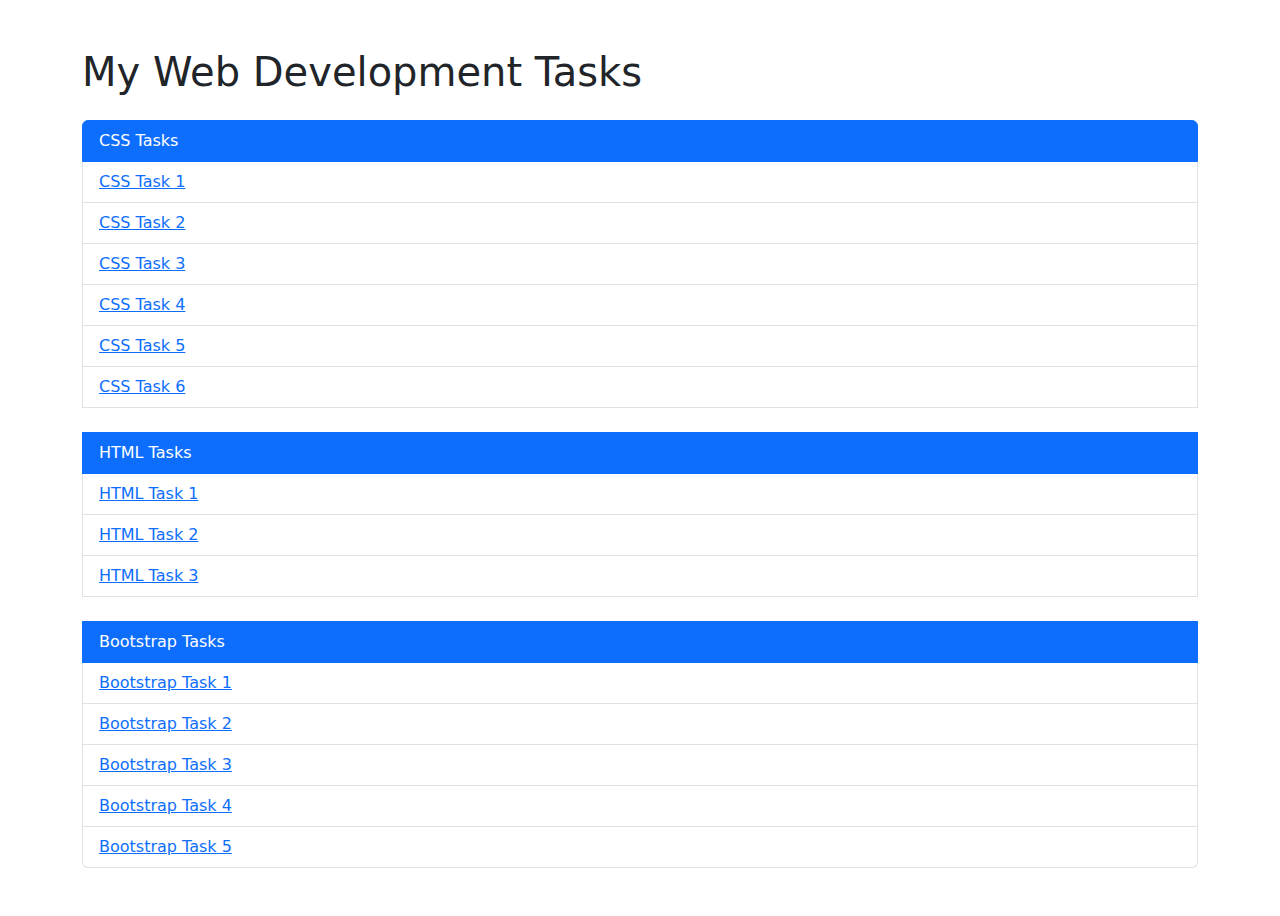
<file: index.html>
<!DOCTYPE html>
<html lang="en">
<head>
  <meta charset="UTF-8" />
  <meta name="viewport" content="width=device-width, initial-scale=1.0"/>
  <title>My Front-End Tasks Day1</title>
  <link
    href="https://cdn.jsdelivr.net/npm/bootstrap@5.3.2/dist/css/bootstrap.min.css"
    rel="stylesheet"
  >
</head>
<body>
  <div class="container py-5">
    <h1 class="mb-4">My Web Development Tasks</h1>
    <ul class="list-group">

      <!-- CSS Task Links -->
      <li class="list-group-item active">CSS Tasks</li>
      <li class="list-group-item"><a href="Task/CSS%20Task/1.html">CSS Task 1</a></li>
      <li class="list-group-item"><a href="Task/CSS%20Task/2.html">CSS Task 2</a></li>
      <li class="list-group-item"><a href="Task/CSS%20Task/3.html">CSS Task 3</a></li>
      <li class="list-group-item"><a href="Task/CSS%20Task/4.html">CSS Task 4</a></li>
      <li class="list-group-item"><a href="Task/CSS%20Task/5.html">CSS Task 5</a></li>
      <li class="list-group-item"><a href="Task/CSS%20Task/6.html">CSS Task 6</a></li>

      <!-- HTML Task Links -->
      <li class="list-group-item active mt-4">HTML Tasks</li>
      <li class="list-group-item"><a href="Task/HTML%20Task/Task1.html">HTML Task 1</a></li>
      <li class="list-group-item"><a href="Task/HTML%20Task/Task2.html">HTML Task 2</a></li>
      <li class="list-group-item"><a href="Task/HTML%20Task/Task3.html">HTML Task 3</a></li>

      <!-- Bootstrap Task Links -->
      <li class="list-group-item active mt-4">Bootstrap Tasks</li>
      <li class="list-group-item"><a href="Task/Bootstrap/task1/bs1.html">Bootstrap Task 1</a></li>
      <li class="list-group-item"><a href="Task/Bootstrap/task2/bs2.html">Bootstrap Task 2</a></li>
      <li class="list-group-item"><a href="Task/Bootstrap/task3/bs3.html">Bootstrap Task 3</a></li>
      <li class="list-group-item"><a href="Task/Bootstrap/task4/bs4.html">Bootstrap Task 4</a></li>
      <li class="list-group-item"><a href="Task/Bootstrap/task5/bs5.html">Bootstrap Task 5</a></li>

    </ul>
  </div>
</body>
</html>
</file>
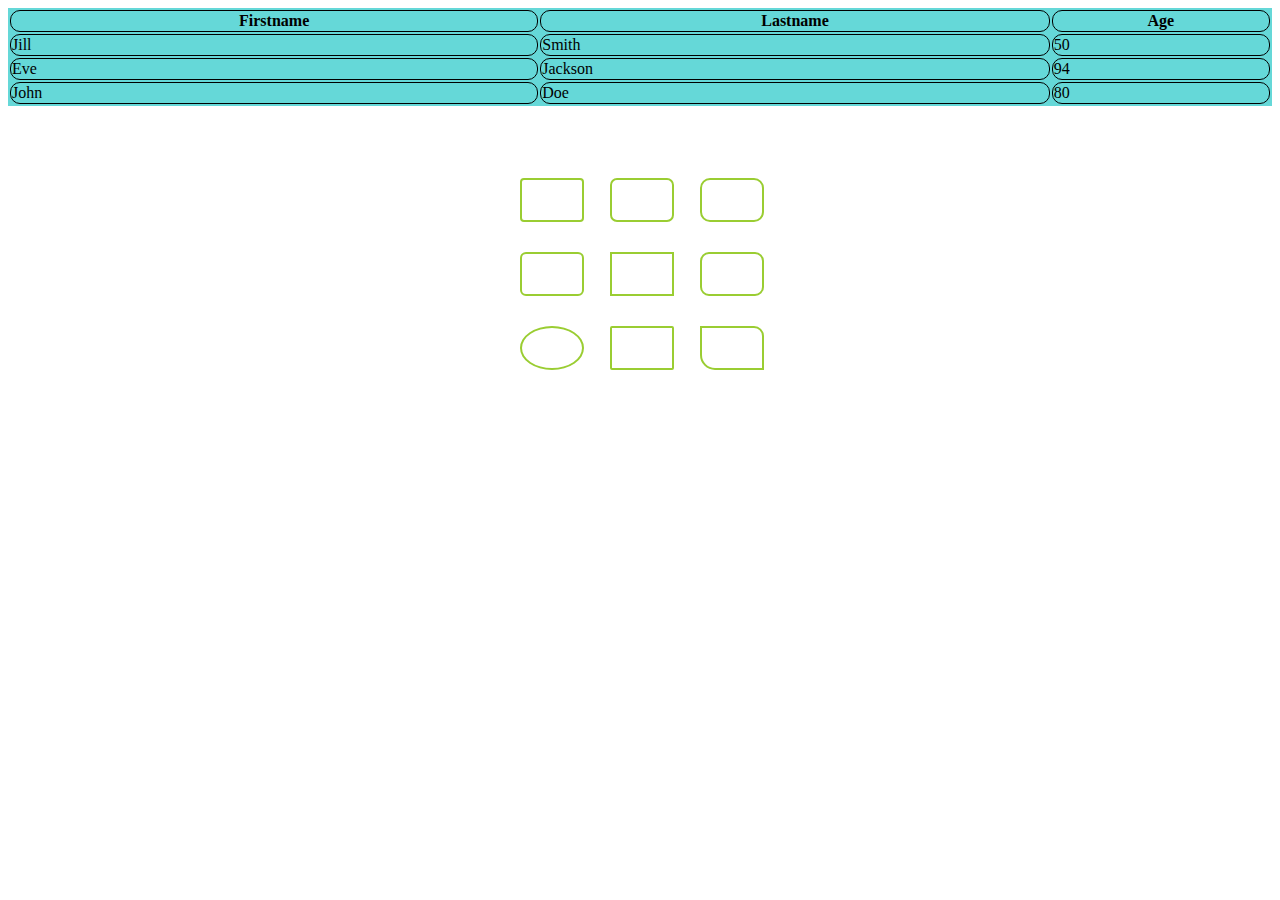
<file: Task/CSS Task/1.html>
<!DOCTYPE html>
<html lang="en">
<head>
  <meta charset="UTF-8" />
  <title>Styled Table</title>
  
  <link rel="stylesheet" href="Task1.css">
</head>
<body>
  <table>
    <tr>
      <th>Firstname</th>
      <th>Lastname</th>
      <th>Age</th>
    </tr>
    <tr>
      <td>Jill</td>
      <td>Smith</td>
      <td>50</td>
    </tr>
    <tr>
      <td>Eve</td>
      <td>Jackson</td>
      <td>94</td>
    </tr>
    <tr>
      <td>John</td>
      <td>Doe</td>
      <td>80</td>
    </tr>
  </table>

   <br>
   <br>
   <br>
   <br>
  
  <div class="shape-container">
    <div class="shape shape1"></div>
    <div class="shape shape2"></div>
    <div class="shape shape3"></div>
    <div class="shape shape4"></div>
    <div class="shape shape5"></div>
    <div class="shape shape6"></div>
    <div class="shape shape7"></div>
    <div class="shape shape8"></div>
    <div class="shape shape9"></div>
  </div>

</body>
</html>
</file>
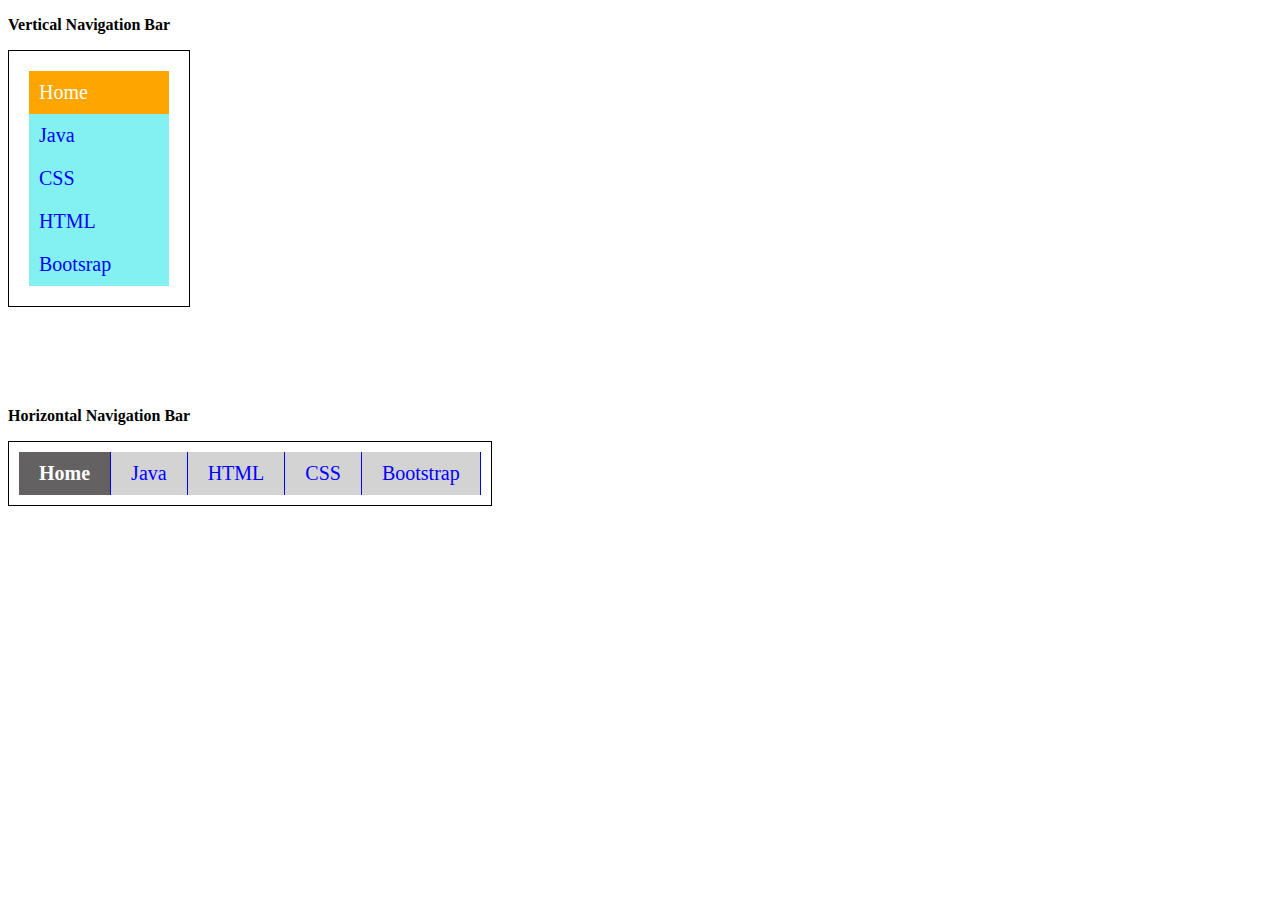
<file: Task/CSS Task/2.html>
<!DOCTYPE html>
<html lang="en">
<head>
    <meta charset="UTF-8">
    <meta name="viewport" content="width=device-width, initial-scale=1.0">
    <title>CSS TASK 2</title>
    <link rel="stylesheet" href="Task2.css">
</head>
<body>
    <p><b>Vertical Navigation Bar</b></p>
    <div class="vertical" >
        <div id="h1" class="a" >Home</div>
        <div class="a" >Java</div>
        <div class="a">CSS</div>
        <div class="a" >HTML</div>
        <div class="a" >Bootsrap</div>
    </div>

    <p><b>Horizontal Navigation Bar</b></p>
    <div class="horizontal">
        <div class="h active">Home</div>
        <div class="h">Java</div>
        <div class="h">HTML</div>
        <div class="h">CSS</div>
        <div class="h">Bootstrap</div>

    </div>
    
    
</body>
</html>
</file>
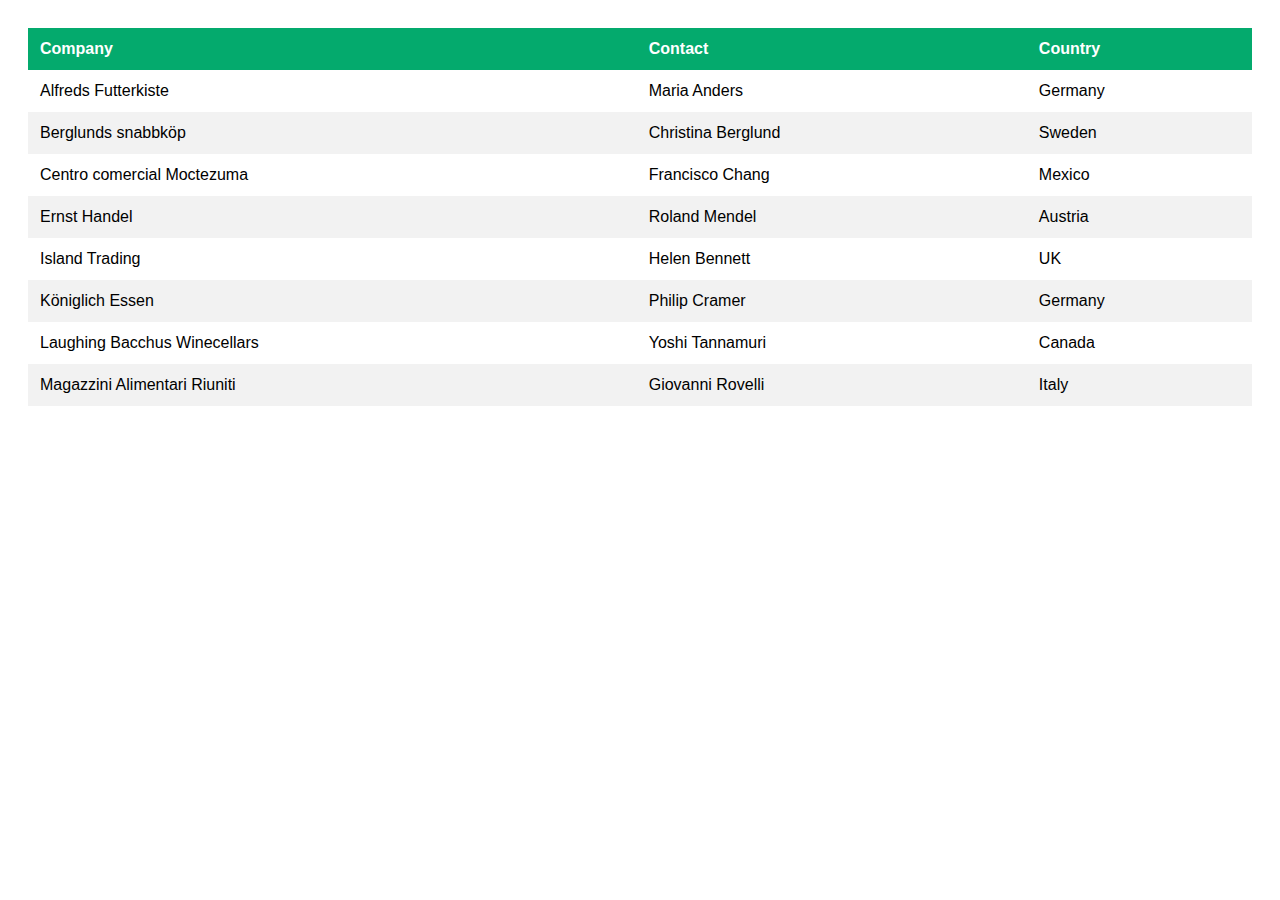
<file: Task/CSS Task/3.html>
<!DOCTYPE html>
<html lang="en">
<head>
    <meta charset="UTF-8">
    <title>CSS TASK3</title>
    <link rel="stylesheet" href="Task3.css">
</head>
<body>
    <table>
        <thead>
            <tr>
                <th>Company</th>
                <th>Contact</th>
                <th>Country</th>
            </tr>
        </thead>
        <tbody>
            <tr>
                <td>Alfreds Futterkiste</td>
                <td>Maria Anders</td>
                <td>Germany</td>
            </tr>
            <tr>
                <td>Berglunds snabbköp</td>
                <td>Christina Berglund</td>
                <td>Sweden</td>
            </tr>
            <tr>
                <td>Centro comercial Moctezuma</td>
                <td>Francisco Chang</td>
                <td>Mexico</td>
            </tr>
            <tr>
                <td>Ernst Handel</td>
                <td>Roland Mendel</td>
                <td>Austria</td>
            </tr>
            <tr>
                <td>Island Trading</td>
                <td>Helen Bennett</td>
                <td>UK</td>
            </tr>
            <tr>
                <td>Königlich Essen</td>
                <td>Philip Cramer</td>
                <td>Germany</td>
            </tr>
            <tr>
                <td>Laughing Bacchus Winecellars</td>
                <td>Yoshi Tannamuri</td>
                <td>Canada</td>
            </tr>
            <tr>
                <td>Magazzini Alimentari Riuniti</td>
                <td>Giovanni Rovelli</td>
                <td>Italy</td>
            </tr>
        </tbody>
    </table>
</body>
</html>
</file>
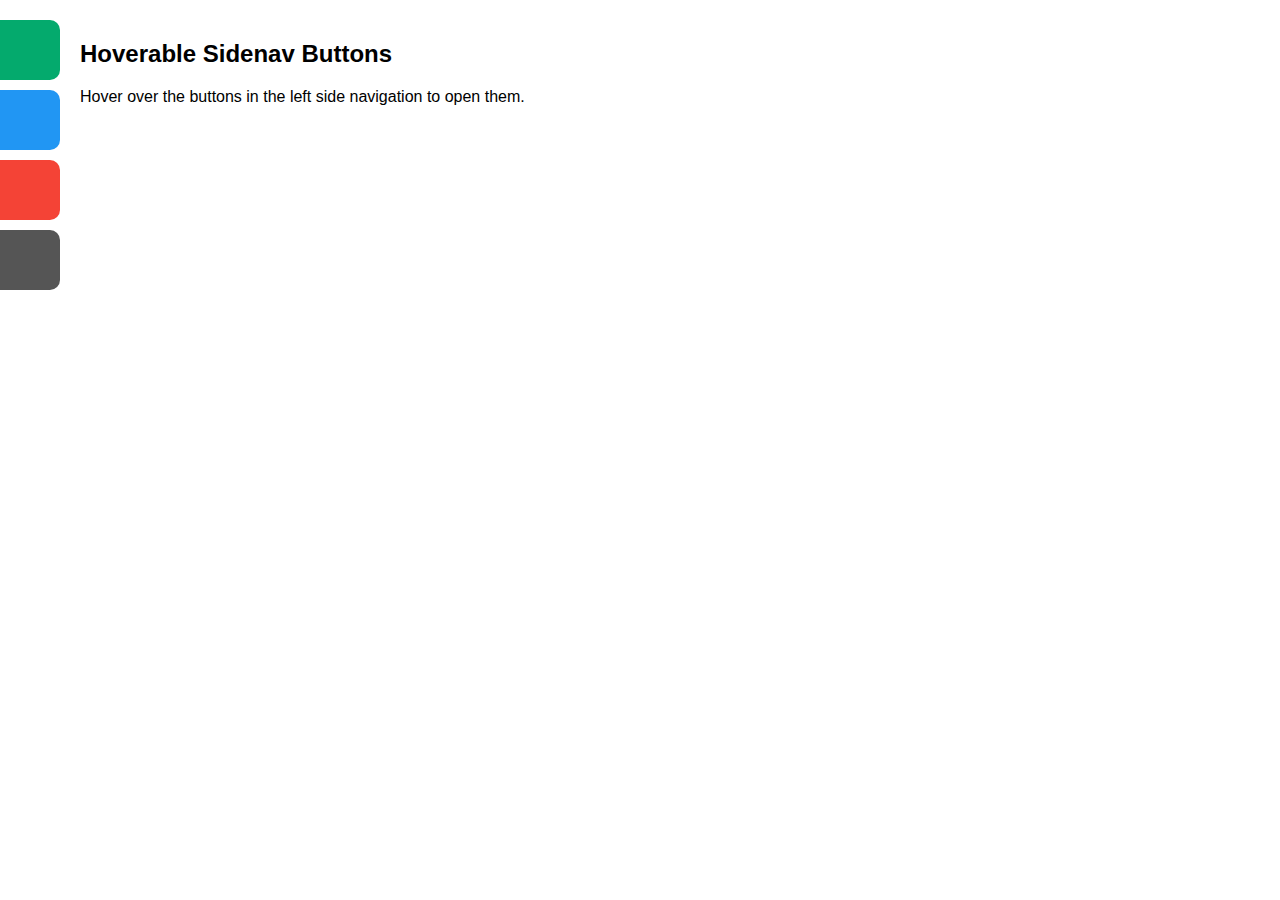
<file: Task/CSS Task/4.html>
<!DOCTYPE html>
<html lang="en">
<head>
    <meta charset="UTF-8">
    <title>CSS Task4</title>
    <link rel="stylesheet" href="Task4.css">
</head>
<body>

<div class="sidenav">
    <a href="https://www.google.com" class="sidenav-btn" style="background-color: #04AA6D;"></a>
    <a href="https://www.google.com" class="sidenav-btn" style="background-color: #2196F3;"></a>
    <a href="https://www.google.com" class="sidenav-btn" style="background-color: #f44336;"></a>
    <a href="https://www.google.com" class="sidenav-btn" style="background-color: #555;"></a>
</div>

<div style="margin-left: 60px; padding: 20px;">
    <h2>Hoverable Sidenav Buttons</h2>
    <p>Hover over the buttons in the left side navigation to open them.</p>
</div>

</body>
</html>
</file>
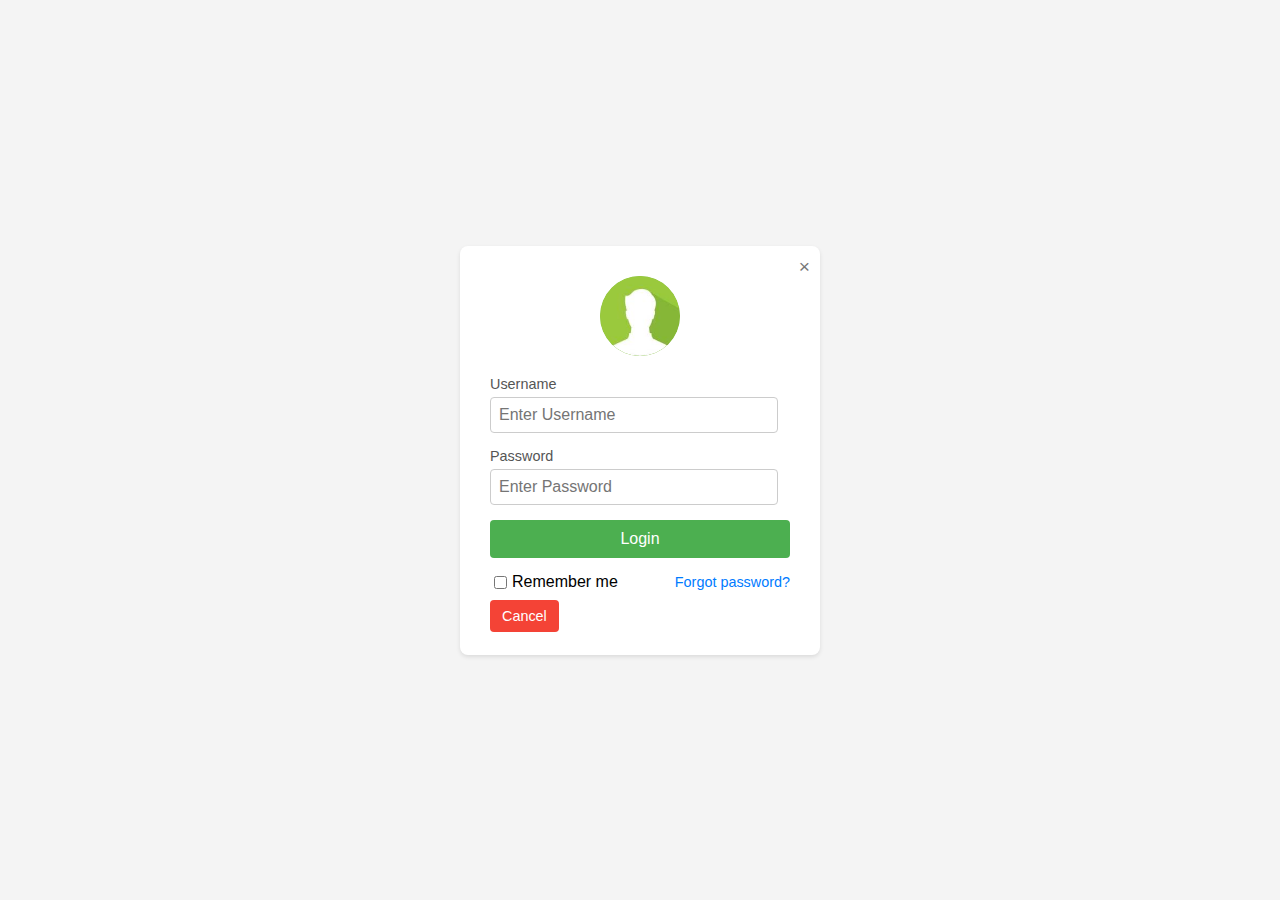
<file: Task/CSS Task/5.html>
<!DOCTYPE html>
<html lang="en">
<head>
    <meta charset="UTF-8">
    <meta name="viewport" content="width=device-width, initial-scale=1.0">
    <title>CSS TASK5</title>
    <link rel="stylesheet" href="Task5.css">
</head>
<body>
    <div class="login-container">
        <span class="close-button">&times;</span>
        <div class="avatar-container">
            <img src="img1.jpeg" alt="User Image" style="width: 100%; height: 100%; border-radius: 50%;">
        </div>
        <form>
            <div class="form-group">
                <label for="username">Username</label>
                <input type="text" id="username" placeholder="Enter Username">
            </div>
            <div class="form-group">
                <label for="password">Password</label>
                <input type="password" id="password" placeholder="Enter Password">
            </div>
            <button type="submit" class="login-button">Login</button>
            <div class="options">
                <label class="remember-me">
                    <input type="checkbox" name="remember"> Remember me
                </label>
                <a href="#" class="forgot-password">Forgot password?</a>
            </div>
            <div style="text-align: left; margin-top: 15px;">
                <a href="#" class="cancel-button">Cancel</a>
            </div>
        </form>
    </div>
</body>
</html>
</file>
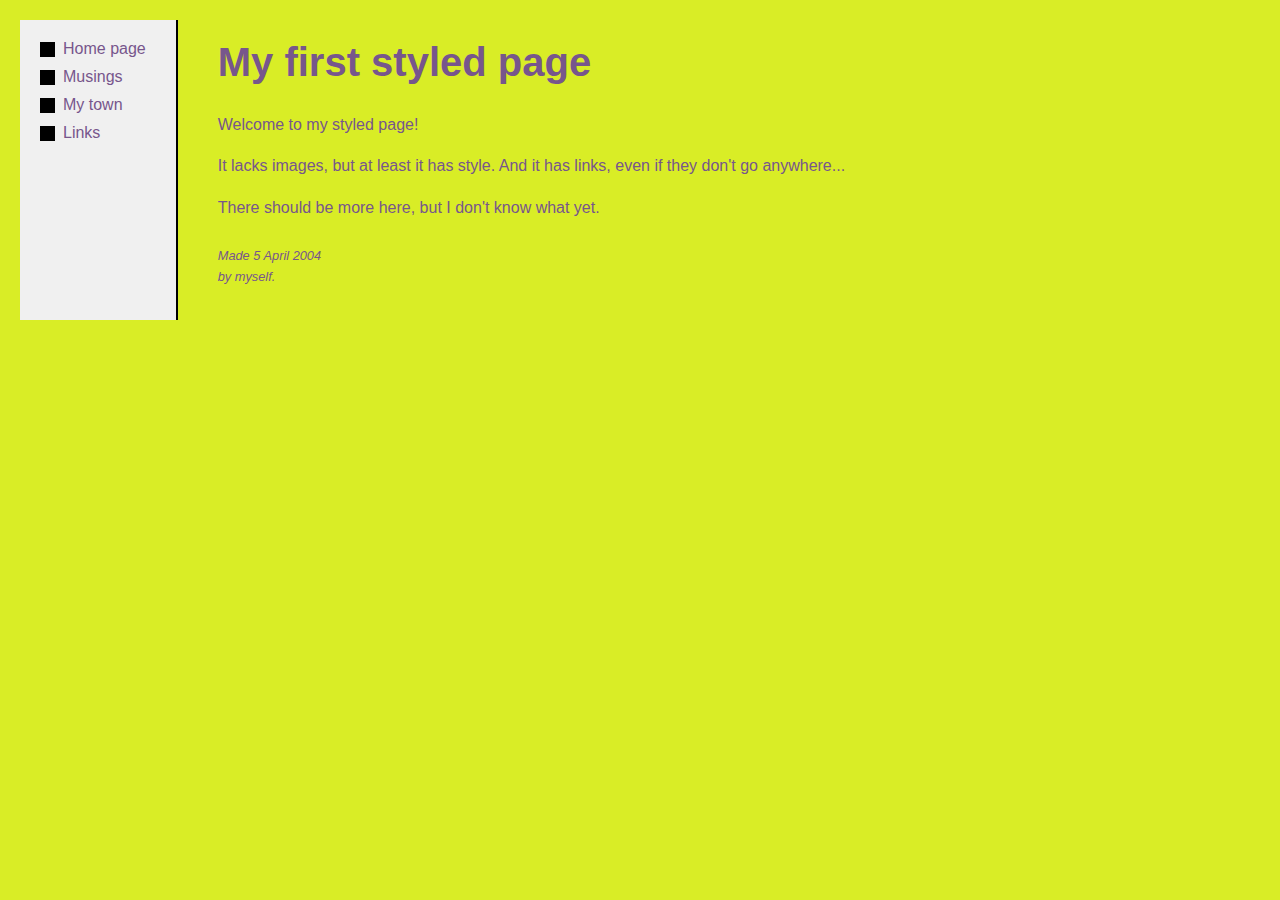
<file: Task/CSS Task/6.html>
<!DOCTYPE html>
<html lang="en">
<head>
    <meta charset="UTF-8">
    <meta name="viewport" content="width=device-width, initial-scale=1.0">
    <title>My First Styled Page</title>
    <link rel="stylesheet" href="Task6.css">
</head>
<body>
    <div class="container">
        <nav class="sidebar">
            <ul>
                <li><a href="#">Home page</a></li>
                <li><a href="#">Musings</a></li>
                <li><a href="#">My town</a></li>
                <li><a href="#">Links</a></li>
            </ul>
        </nav>
        <main class="content">
            <h1>My first styled page</h1>
            <p>Welcome to my styled page!</p>
            <p>It lacks images, but at least it has style. And it has links, even if they don't go anywhere...</p>
            <p>There should be more here, but I don't know what yet.</p>
            <p class="footer">Made 5 April 2004<br>by myself.</p>
        </main>
    </div>
</body>
</html>
</file>
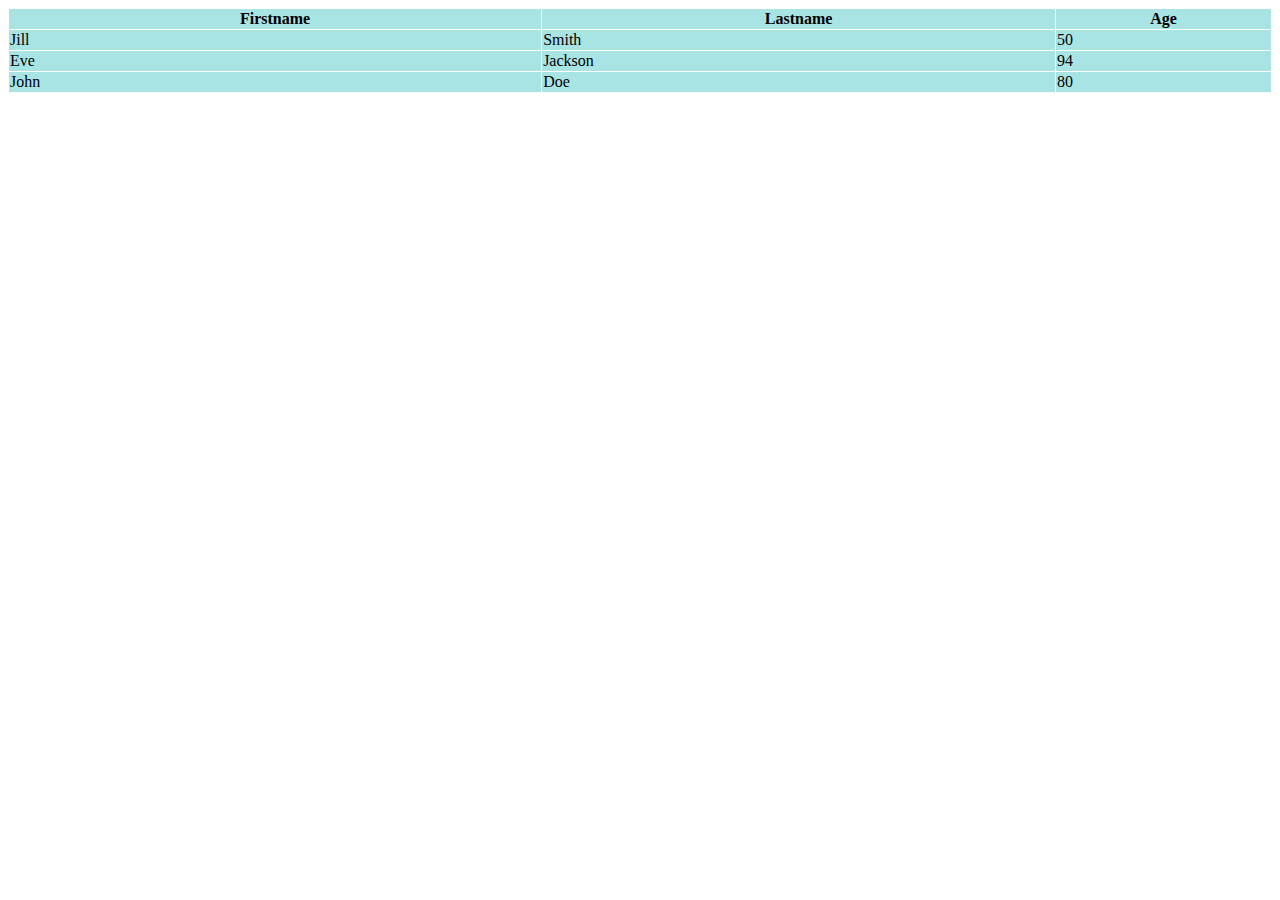
<file: Task/HTML Task/Task1.html>
<!DOCTYPE html>
<html lang="en">
<head>
  <meta charset="UTF-8" />
  <title>Styled Table</title>
  <style>
    table {
      width: 100%;
      border-collapse: collapse; /*separate used for each cell has its own border, so if i make collapse the border will merge into one so i can add one colot=r to it*/
      background-color: #a9e4e4;
    }
    th, td {
      border: 1px solid white;
    }
   
  </style>
</head>
<body>
  <table>
    <tr>
      <th>Firstname</th>
      <th>Lastname</th>
      <th>Age</th>
    </tr>
    <tr>
      <td>Jill</td>
      <td>Smith</td>
      <td>50</td>
    </tr>
    <tr>
      <td>Eve</td>
      <td>Jackson</td>
      <td>94</td>
    </tr>
    <tr>
      <td>John</td>
      <td>Doe</td>
      <td>80</td>
    </tr>
  </table>
</body>
</html>
</file>
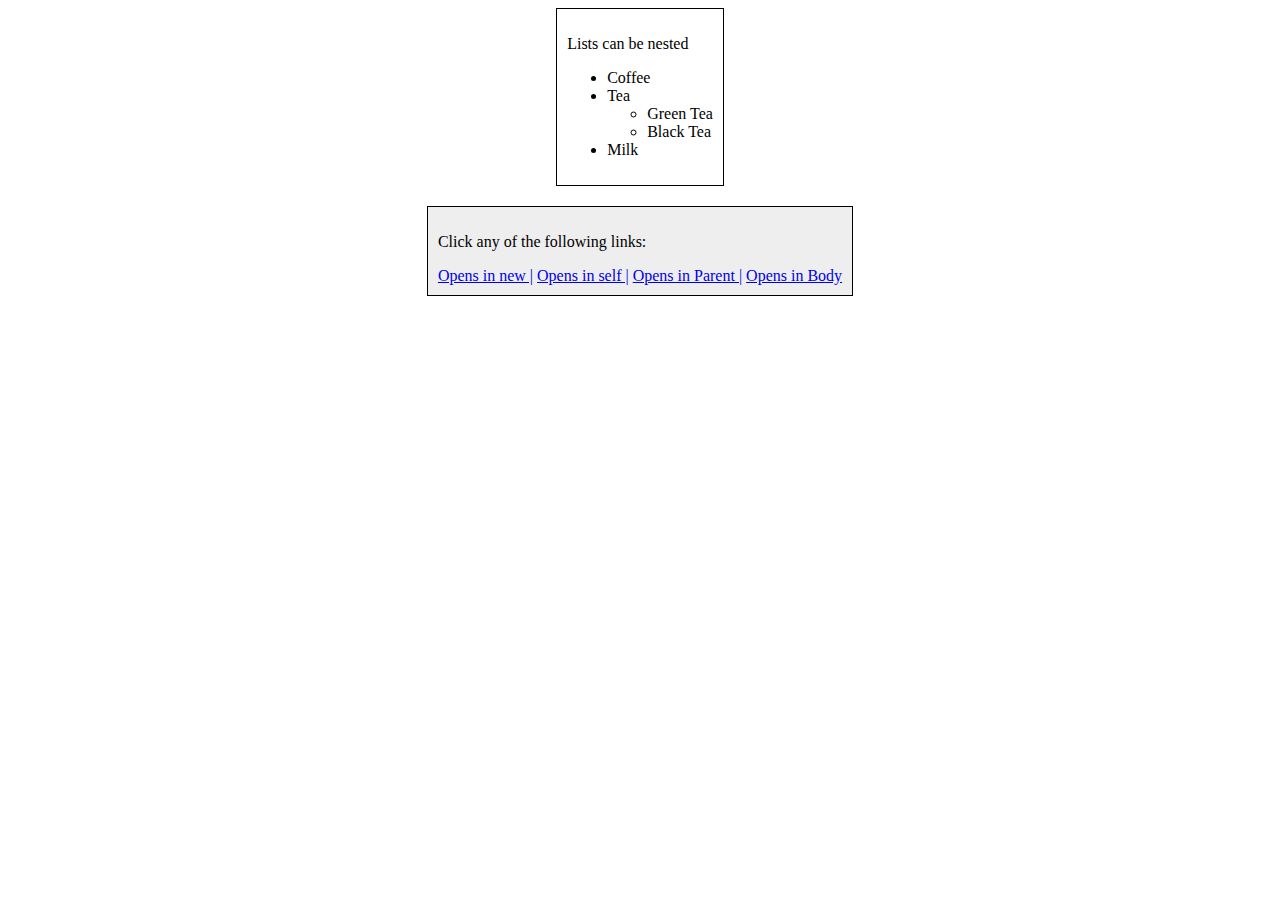
<file: Task/HTML Task/Task2.html>
<!DOCTYPE html>
<html lang="en">
<head>
    <meta charset="UTF-8">
    <meta name="viewport" content="width=device-width, initial-scale=1.0">
    <title>Task 2</title>
</head>
<body>
    <div style="width: fit-content; border: 1px solid black; padding: 10px; margin: auto;">
    <p>Lists can be nested</p>
    <ul>
        <li> Coffee</li>
           
        <li>
            Tea
            <ul>
                <li>Green Tea</li>
                <li>Black Tea </li>   
            </ul>
        </li>
        <li>Milk</li>

    </ul>
    </div>

    <div style="margin: 20px auto; border: 1px solid black; background-color: #eee; width: fit-content; padding: 10px;">

        <p>Click any of the following links:</p>
        <a href="https://www.google.com" target="_blank">Opens in new  &#124;</a>
        <a href="https://www.google.com" target="_self">Opens in self &#124;</a>
        <a href="https://www.google.com" target="_parent">Opens in Parent &#124;</a>
        <a href="https://www.google.com" target="_top">Opens in Body</a>
     </div>

   
</body>
</html>
</file>
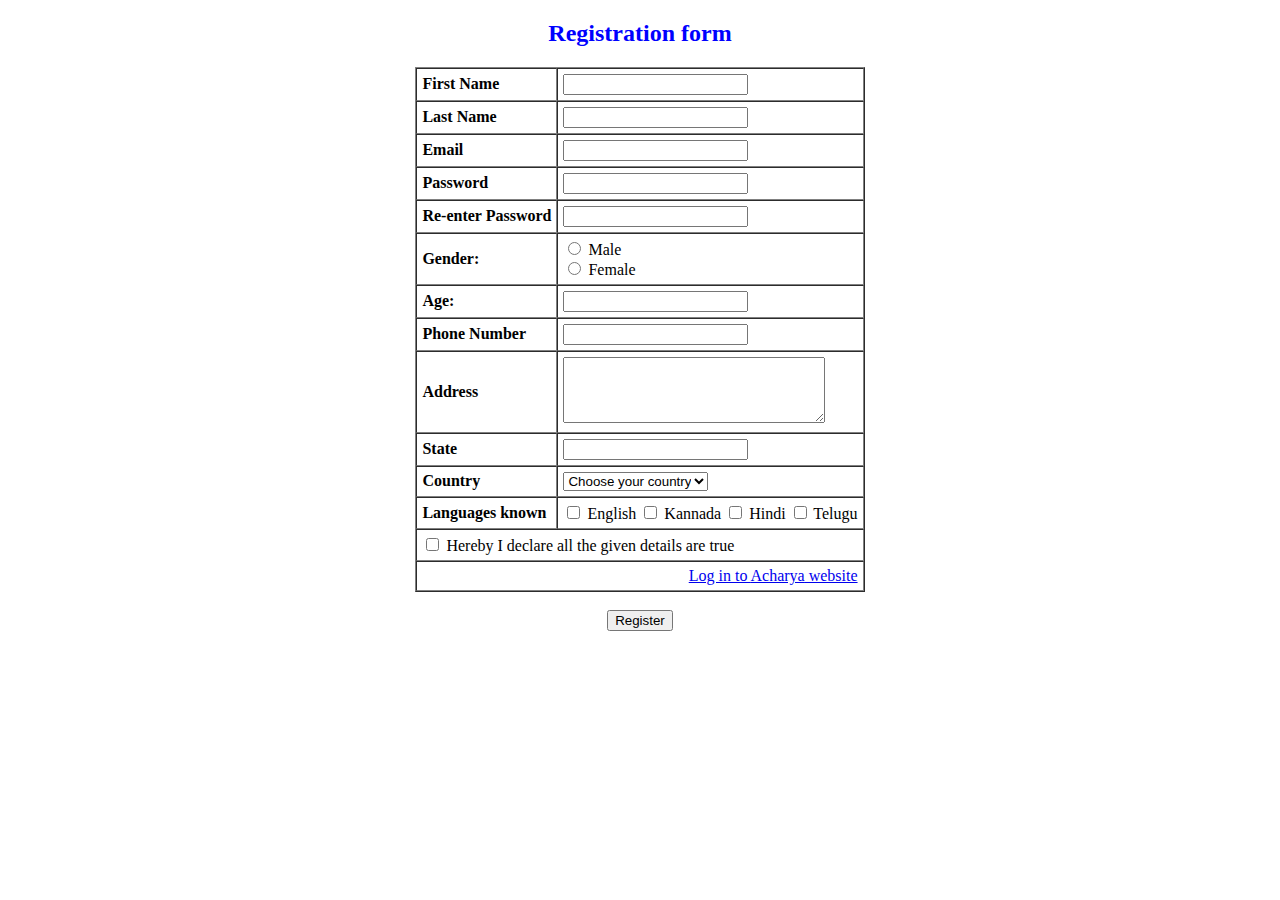
<file: Task/HTML Task/Task3.html>
<!DOCTYPE html>
<html lang="en">
<head>
  <meta charset="UTF-8" />
  <meta name="viewport" content="width=device-width, initial-scale=1.0"/>
  <title>Registration Form</title>
</head>
<body>
  <h2 style="color: blue; text-align: center;">Registration form</h2>

  <form>
    <div style="width: fit-content; margin: auto;">
      <table border="1" cellpadding="5" cellspacing="0">
        <tr>
          <td><b>First Name</b></td>
          <td><input type="text" name="fname" /></td>
        </tr>
        <tr>
          <td><b>Last Name</b></td>
          <td><input type="text" name="lname" /></td>
        </tr>
        <tr>
          <td><b>Email</b></td>
          <td><input type="email" name="email" /></td>
        </tr>
        <tr>
          <td><b>Password</b></td>
          <td><input type="password" name="password" /></td>
        </tr>
        <tr>
          <td><b>Re-enter Password</b></td>
          <td><input type="password" name="repwd" /></td>
        </tr>
        <tr>
          <td><b>Gender:</b></td>
          <td>
            <input type="radio" name="gender" value="male" /> Male
            <br />
            <input type="radio" name="gender" value="female" /> Female
          </td>
        </tr>
        <tr>
          <td><b>Age:</b></td>
          <td><input type="number" name="age" /></td>
        </tr>
        <tr>
          <td><b>Phone Number</b></td>
          <td><input type="tel" name="phone" /></td>
        </tr>
        <tr>
          <td><b>Address</b></td>
          <td><textarea rows="4" cols="30" name="address"></textarea></td>
        </tr>
        <tr>
          <td><b>State</b></td>
          <td><input type="text" name="state" /></td>
        </tr>
        <tr>
          <td><b>Country</b></td>
          <td>
            <select id="country" name="country">
              <option value="">Choose your country</option>
              <option value="India">India</option>
              <option value="USA">USA</option>
              <option value="UK">UK</option>
              <option value="Australia">Australia</option>
            </select>
          </td>
        </tr>
        <tr>
          <td><b>Languages known</b></td>
          <td>
            <input type="checkbox" name="lang" value="English" /> English
            <input type="checkbox" name="lang" value="Kannada" /> Kannada
            <input type="checkbox" name="lang" value="Hindi" /> Hindi
            <input type="checkbox" name="lang" value="Telugu" /> Telugu
          </td>
        </tr>
        <tr>
          <td colspan="2">
            <input type="checkbox" name="declaration" />
            Hereby I declare all the given details are true
          </td>
        </tr>
        <tr>
          <td colspan="2" align="right">
            <a href="https://www.acharya.ac.in" target="_blank">Log in to <u>Acharya</u> website</a>
          </td>
        </tr>
      </table>

      <br />
      <center>
        <input type="submit" value="Register" />
      </center>
    </div>
  </form>
</body>
</html>
</file>
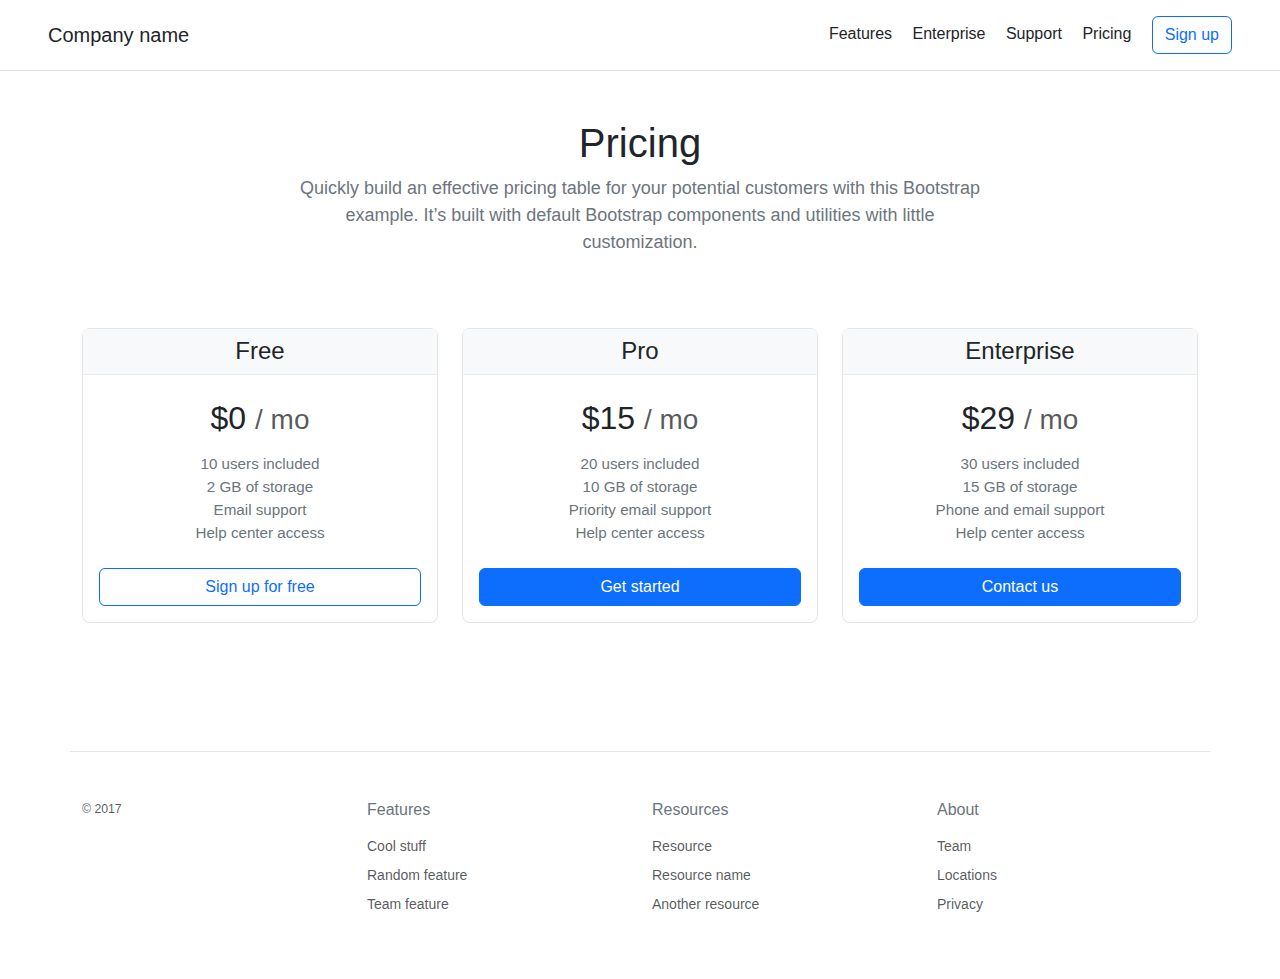
<file: Task/Bootstrap/task2/bs2.html>
<!doctype html>
<html lang="en">
  <head>
    <meta charset="utf-8">
    <meta name="viewport" content="width=device-width, initial-scale=1">
    <title>Pricing Page</title>
    <link href="https://cdn.jsdelivr.net/npm/bootstrap@5.3.0/dist/css/bootstrap.min.css" rel="stylesheet">
    <link rel="stylesheet" href="bs2.css">
    <style>
      .pricing-header {
        max-width: 700px;
      }

      .card {
        border: 1px solid rgba(0, 0, 0, 0.1);
        border-radius: 0.5rem;
        transition: box-shadow 0.3s ease;
      }

      .card:hover {
        box-shadow: 0 8px 20px rgba(0, 0, 0, 0.1);
      }

      .pricing-card-title {
        font-size: 2rem;
        margin-bottom: 0;
      }

      footer {
        margin-top: 5rem;
        padding-top: 3rem;
        padding-bottom: 3rem;
        border-top: 1px solid #e5e5e5;
      }
    </style>
  </head>
  <body>

    <header class="d-flex justify-content-between align-items-center py-3 px-5 border-bottom">
      <h5 class="my-0">Company name</h5>
      <nav>
        <a class="me-3 text-decoration-none text-dark" href="#">Features</a>
        <a class="me-3 text-decoration-none text-dark" href="#">Enterprise</a>
        <a class="me-3 text-decoration-none text-dark" href="#">Support</a>
        <a class="me-3 text-decoration-none text-dark" href="#">Pricing</a>
        <a class="btn btn-outline-primary" href="#">Sign up</a>
      </nav>
    </header>

    <main>
      <div class="container py-5 text-center">
        <div class="pricing-header mx-auto">
          <h1 class="display-4">Pricing</h1>
          <p class="lead">Quickly build an effective pricing table for your potential customers with this Bootstrap example. It’s built with default Bootstrap components and utilities with little customization.</p>
        </div>

        <div class="row row-cols-1 row-cols-md-3 mt-5 g-4">

          <!-- Free Tier -->
          <div class="col">
            <div class="card h-100 text-center">
              <div class="card-header">
                <h4 class="my-0 fw-normal">Free</h4>
              </div>
              <div class="card-body">
                <h1 class="card-title pricing-card-title">$0 <small class="text-muted">/ mo</small></h1>
                <ul class="list-unstyled mt-3 mb-4">
                  <li>10 users included</li>
                  <li>2 GB of storage</li>
                  <li>Email support</li>
                  <li>Help center access</li>
                </ul>
                <button type="button" class="w-100 btn btn-outline-primary">Sign up for free</button>
              </div>
            </div>
          </div>

          <!-- Pro Tier -->
          <div class="col">
            <div class="card h-100 text-center">
              <div class="card-header">
                <h4 class="my-0 fw-normal">Pro</h4>
              </div>
              <div class="card-body">
                <h1 class="card-title pricing-card-title">$15 <small class="text-muted">/ mo</small></h1>
                <ul class="list-unstyled mt-3 mb-4">
                  <li>20 users included</li>
                  <li>10 GB of storage</li>
                  <li>Priority email support</li>
                  <li>Help center access</li>
                </ul>
                <button type="button" class="w-100 btn btn-primary">Get started</button>
              </div>
            </div>
          </div>

          <!-- Enterprise Tier -->
          <div class="col">
            <div class="card h-100 text-center">
              <div class="card-header">
                <h4 class="my-0 fw-normal">Enterprise</h4>
              </div>
              <div class="card-body">
                <h1 class="card-title pricing-card-title">$29 <small class="text-muted">/ mo</small></h1>
                <ul class="list-unstyled mt-3 mb-4">
                  <li>30 users included</li>
                  <li>15 GB of storage</li>
                  <li>Phone and email support</li>
                  <li>Help center access</li>
                </ul>
                <button type="button" class="w-100 btn btn-primary">Contact us</button>
              </div>
            </div>
          </div>

        </div>
      </div>
    </main>

    <footer class="container">
      <div class="row">
        <div class="col-12 col-md">
          <small class="d-block mb-3 text-muted">© 2017</small>
        </div>
        <div class="col-6 col-md">
          <h5>Features</h5>
          <ul class="list-unstyled text-small">
            <li><a class="text-muted" href="#">Cool stuff</a></li>
            <li><a class="text-muted" href="#">Random feature</a></li>
            <li><a class="text-muted" href="#">Team feature</a></li>
          </ul>
        </div>
        <div class="col-6 col-md">
          <h5>Resources</h5>
          <ul class="list-unstyled text-small">
            <li><a class="text-muted" href="#">Resource</a></li>
            <li><a class="text-muted" href="#">Resource name</a></li>
            <li><a class="text-muted" href="#">Another resource</a></li>
          </ul>
        </div>
        <div class="col-6 col-md">
          <h5>About</h5>
          <ul class="list-unstyled text-small">
            <li><a class="text-muted" href="#">Team</a></li>
            <li><a class="text-muted" href="#">Locations</a></li>
            <li><a class="text-muted" href="#">Privacy</a></li>
          </ul>
        </div>
      </div>
    </footer>

  </body>
</html>
</file>
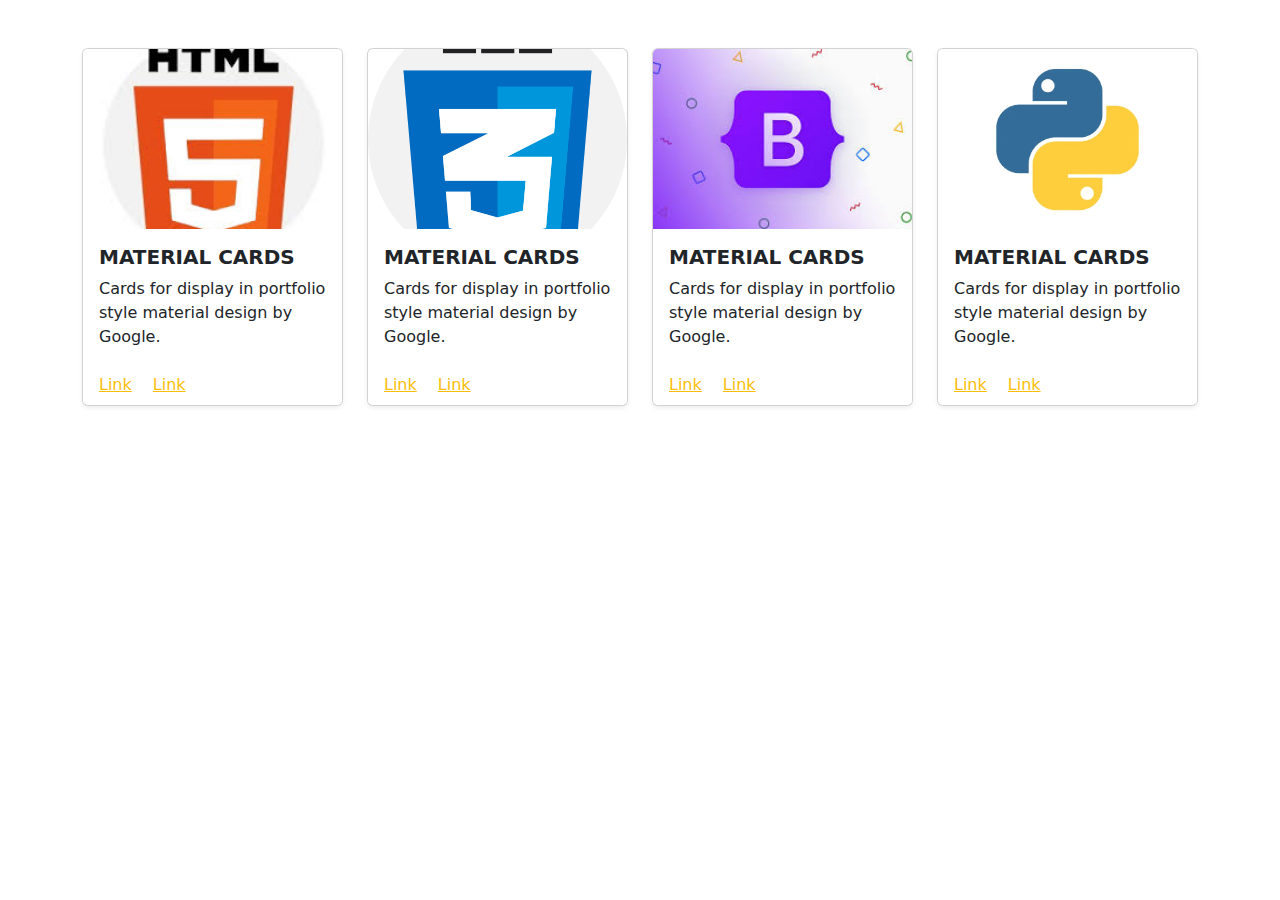
<file: Task/Bootstrap/task3/bs3.html>
<!DOCTYPE html>
<html lang="en">
<head>
  <meta charset="UTF-8">
  <meta name="viewport" content="width=device-width, initial-scale=1.0">
  <title>Material Cards</title>
  <link href="https://cdn.jsdelivr.net/npm/bootstrap@5.3.0/dist/css/bootstrap.min.css" rel="stylesheet">
  <style>
    .card-img-top {
      height: 180px;
      object-fit: cover;
    }
    .card-title {
      font-weight: bold;
      text-transform: uppercase;
    }
    .card-link {
      color: #fbbd08;
      font-weight: 500;
    }
  </style>
</head>
<body>

<div class="container my-5">
  <div class="row row-cols-1 row-cols-sm-2 row-cols-md-4 g-4">

    <!-- Card 1 -->
    <div class="col">
      <div class="card h-100 shadow-sm">
        <img src="1.jpeg" class="card-img-top" alt="Card image">
        <div class="card-body">
          <h5 class="card-title">Material Cards</h5>
          <p class="card-text">Cards for display in portfolio style material design by Google.</p>
        </div>
        <div class="card-footer bg-white border-0">
          <a href="#" class="card-link">Link</a>
          <a href="#" class="card-link">Link</a>
        </div>
      </div>
    </div>

    <!-- Card 2 -->
    <div class="col">
      <div class="card h-100 shadow-sm">
        <img src="2.png" class="card-img-top" alt="Card image">
        <div class="card-body">
          <h5 class="card-title">Material Cards</h5>
          <p class="card-text">Cards for display in portfolio style material design by Google.</p>
        </div>
        <div class="card-footer bg-white border-0">
          <a href="#" class="card-link">Link</a>
          <a href="#" class="card-link">Link</a>
        </div>
      </div>
    </div>

    <!-- Card 3 -->
    <div class="col">
      <div class="card h-100 shadow-sm">
        <img src="3.jpeg" class="card-img-top" alt="Card image">
        <div class="card-body">
          <h5 class="card-title">Material Cards</h5>
          <p class="card-text">Cards for display in portfolio style material design by Google.</p>
        </div>
        <div class="card-footer bg-white border-0">
          <a href="#" class="card-link">Link</a>
          <a href="#" class="card-link">Link</a>
        </div>
      </div>
    </div>

    <!-- Card 4 -->
    <div class="col">
      <div class="card h-100 shadow-sm">
        <img src="4.webp" class="card-img-top" alt="Card image">
        <div class="card-body">
          <h5 class="card-title">Material Cards</h5>
          <p class="card-text">Cards for display in portfolio style material design by Google.</p>
        </div>
        <div class="card-footer bg-white border-0">
          <a href="#" class="card-link">Link</a>
          <a href="#" class="card-link">Link</a>
        </div>
      </div>
    </div>

  </div>
</div>

</body>
</html>
</file>
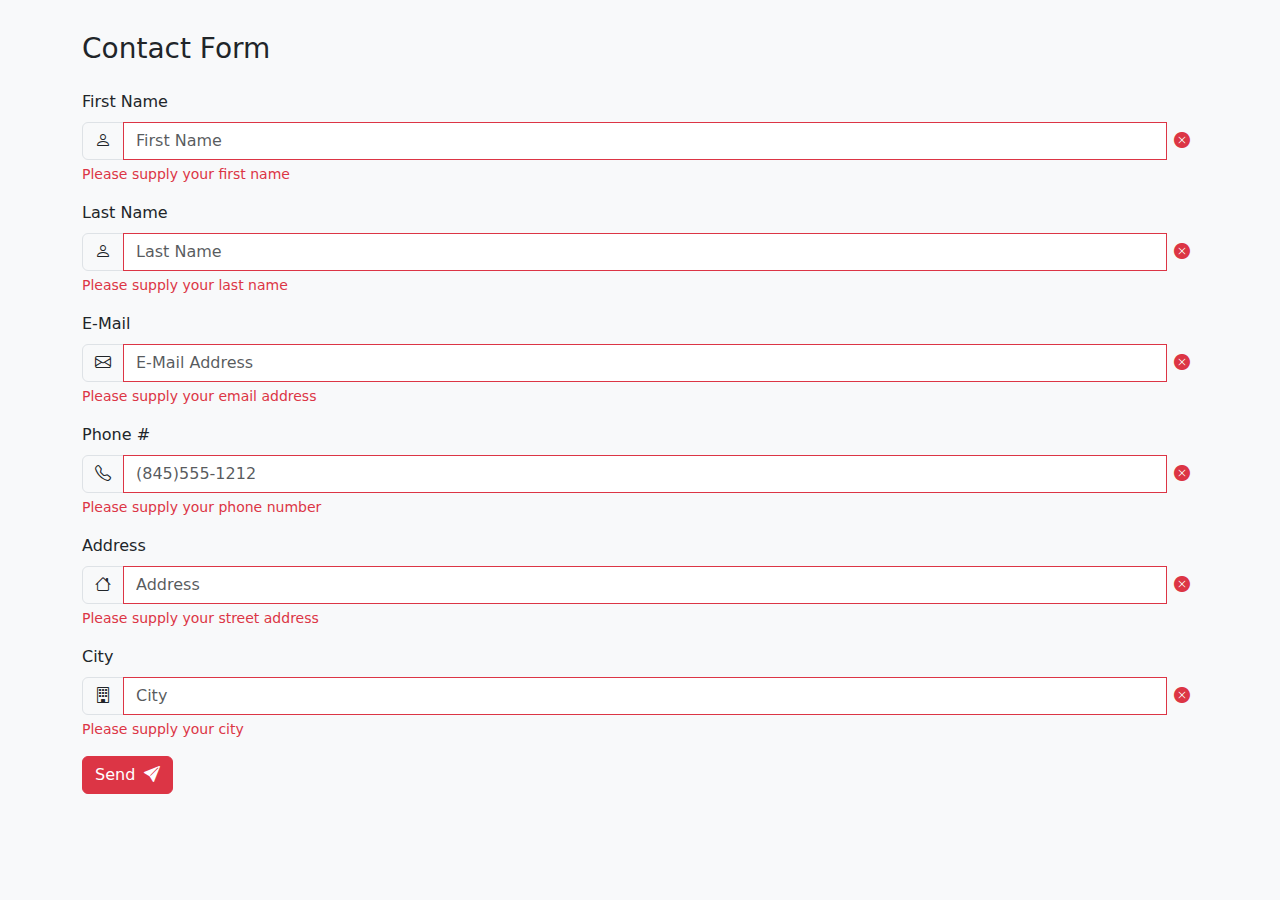
<file: Task/Bootstrap/task4/bs4.html>
<!DOCTYPE html>
<html lang="en">
<head>
  <meta charset="UTF-8">
  <title>Form Validation Example</title>
  <meta name="viewport" content="width=device-width, initial-scale=1">

  <link href="https://cdn.jsdelivr.net/npm/bootstrap@5.3.2/dist/css/bootstrap.min.css" rel="stylesheet">
  <link href="https://cdn.jsdelivr.net/npm/bootstrap-icons@1.10.5/font/bootstrap-icons.css" rel="stylesheet">

  <style>
    body {
      background-color: #f8f9fa;
      padding: 2rem;
    }

    .input-group-text.invalid-feedback-icon {
      background-color: transparent;
      border: none;
      padding: 0 0.5rem;
      color: #dc3545;
      display: none;
    }

    .form-control:invalid {
      border-color: #dc3545;
    }

    .form-control:invalid ~ .invalid-feedback-icon {
      display: inline-flex;
    }

    .form-control:invalid ~ .invalid-feedback {
      display: block;
    }

    .invalid-feedback {
      display: none;
      color: #dc3545;
      font-size: 0.875rem;
    }
  </style>
</head>
<body>

  <div class="container">
    <h3 class="mb-4">Contact Form</h3>
    <form id="contactForm" novalidate>
      <div class="mb-3">
        <label class="form-label">First Name</label>
        <div class="input-group has-validation">
          <span class="input-group-text"><i class="bi bi-person"></i></span>
          <input type="text" class="form-control" placeholder="First Name" required>
          <span class="input-group-text invalid-feedback-icon"><i class="bi bi-x-circle-fill"></i></span>
          <div class="invalid-feedback">Please supply your first name</div>
        </div>
      </div>

      
      <div class="mb-3">
        <label class="form-label">Last Name</label>
        <div class="input-group has-validation">
          <span class="input-group-text"><i class="bi bi-person"></i></span>
          <input type="text" class="form-control" placeholder="Last Name" required>
          <span class="input-group-text invalid-feedback-icon"><i class="bi bi-x-circle-fill"></i></span>
          <div class="invalid-feedback">Please supply your last name</div>
        </div>
      </div>

      <div class="mb-3">
        <label class="form-label">E-Mail</label>
        <div class="input-group has-validation">
          <span class="input-group-text"><i class="bi bi-envelope"></i></span>
          <input type="email" class="form-control" placeholder="E-Mail Address" required>
          <span class="input-group-text invalid-feedback-icon"><i class="bi bi-x-circle-fill"></i></span>
          <div class="invalid-feedback">Please supply your email address</div>
        </div>
      </div>

      <div class="mb-3">
        <label class="form-label">Phone #</label>
        <div class="input-group has-validation">
          <span class="input-group-text"><i class="bi bi-telephone"></i></span>
          <input type="tel" class="form-control" placeholder="(845)555-1212" required>
          <span class="input-group-text invalid-feedback-icon"><i class="bi bi-x-circle-fill"></i></span>
          <div class="invalid-feedback">Please supply your phone number</div>
        </div>
      </div>

      <div class="mb-3">
        <label class="form-label">Address</label>
        <div class="input-group has-validation">
          <span class="input-group-text"><i class="bi bi-house"></i></span>
          <input type="text" class="form-control" placeholder="Address" required>
          <span class="input-group-text invalid-feedback-icon"><i class="bi bi-x-circle-fill"></i></span>
          <div class="invalid-feedback">Please supply your street address</div>
        </div>
      </div>

      <div class="mb-3">
        <label class="form-label">City</label>
        <div class="input-group has-validation">
          <span class="input-group-text"><i class="bi bi-building"></i></span>
          <input type="text" class="form-control" placeholder="City" required>
          <span class="input-group-text invalid-feedback-icon"><i class="bi bi-x-circle-fill"></i></span>
          <div class="invalid-feedback">Please supply your city</div>
        </div>
      </div>

      <button type="submit" class="btn btn-danger">Send <i class="bi bi-send-fill ms-1"></i></button>
    </form>
  </div>

  <script src="https://cdn.jsdelivr.net/npm/bootstrap@5.3.2/dist/js/bootstrap.bundle.min.js"></script>

  <script>
    (() => {
      'use strict';
      const form = document.getElementById('contactForm');
      form.addEventListener('submit', event => {
        if (!form.checkValidity()) {
          event.preventDefault();
          event.stopPropagation();
        }
        form.classList.add('was-validated');
      }, false);
    })();
  </script>

</body>
</html>
</file>
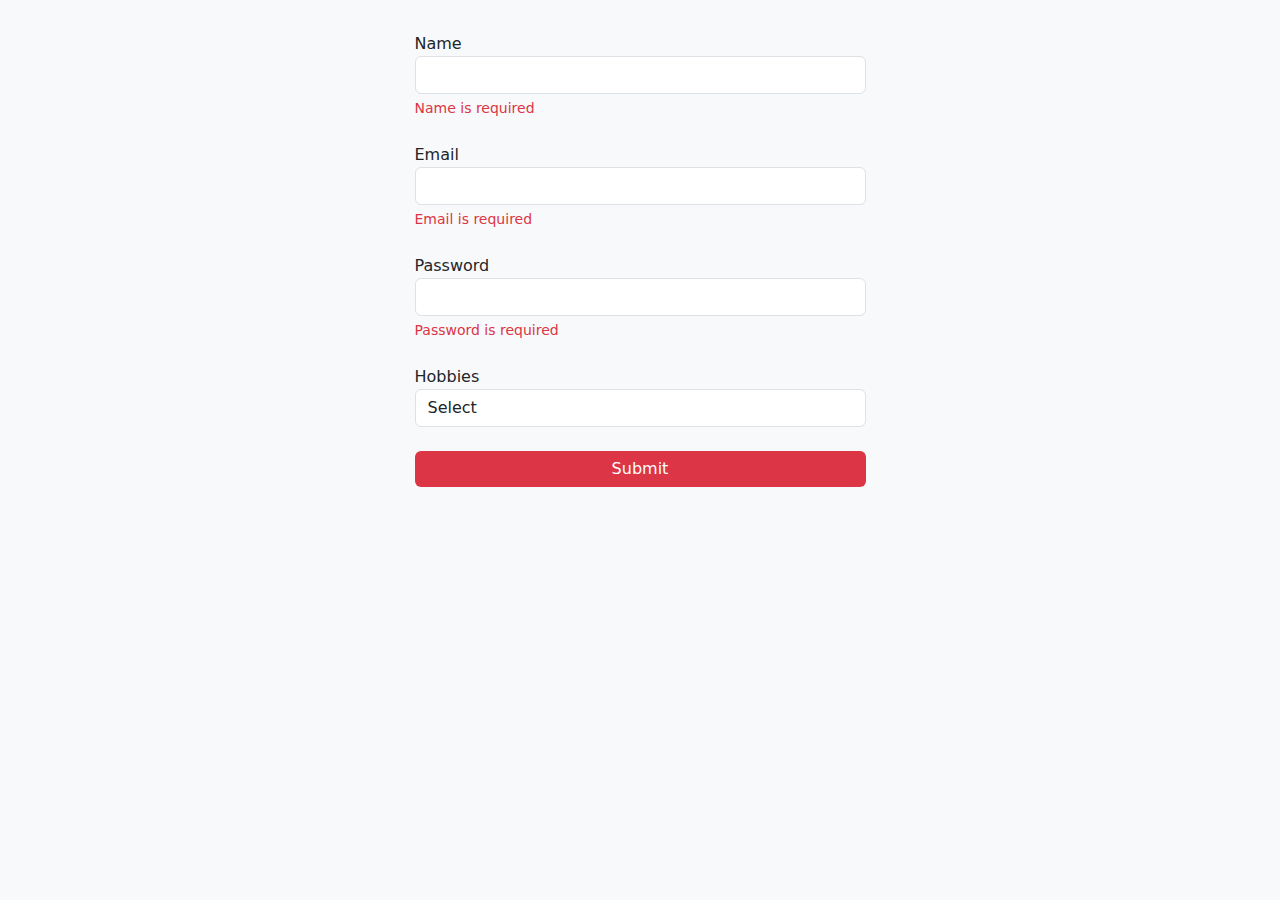
<file: Task/Bootstrap/task5/bs5.html>
<!DOCTYPE html>
<html lang="en">
<head>
  <meta charset="UTF-8">
  <title>Form Validation</title>
  <meta name="viewport" content="width=device-width, initial-scale=1">

  <link href="https://cdn.jsdelivr.net/npm/bootstrap@5.3.2/dist/css/bootstrap.min.css" rel="stylesheet">
  <style>
    body {
      background-color: #f8f9fa;
      padding: 2rem;
    }

    .form-control.is-invalid {
      border-color: #dc3545;
      padding-right: 2.5rem;
      background-image: none;
    }

    .form-control.is-invalid::after {
      display: none;
    }

    .invalid-feedback {
      display: block;
      color: #dc3545;
      font-size: 0.875rem;
    }

    .form-group {
      position: relative;
      margin-bottom: 1.5rem;
    }

    .error-icon {
      position: absolute;
      right: 10px;
      top: 38px;
      color: #dc3545;
      font-size: 1.1rem;
    }

    .btn-submit {
      background-color: #dc3545;
      color: white;
      border: none;
    }

    .btn-submit:hover {
      background-color: #c82333;
    }
  </style>
</head>
<body>

    <div class="container">
        <div class="row justify-content-center">
          <div class="col-md-6 col-lg-5"> 
            <form id="form" novalidate>
              <div class="form-group">
                <label for="name">Name</label>
                <input type="text" class="form-control" id="name" required>
                <span class="error-icon d-none" id="icon-name">❗</span>
                <div class="invalid-feedback">Name is required</div>
              </div>
      
              <div class="form-group">
                <label for="email">Email</label>
                <input type="email" class="form-control" id="email" required>
                <span class="error-icon d-none" id="icon-email">❗</span>
                <div class="invalid-feedback">Email is required</div>
              </div>
      
              <div class="form-group">
                <label for="password">Password</label>
                <input type="password" class="form-control" id="password" required>
                <span class="error-icon d-none" id="icon-password">❗</span>
                <div class="invalid-feedback">Password is required</div>
              </div>
      
              <div class="form-group">
                <label for="hobbies">Hobbies</label>
                <select class="form-control" id="hobbies">
                  <option value="">Select</option>
                  <option value="reading">Reading</option>
                  <option value="sports">Sports</option>
                  <option value="coding">Coding</option>
                </select>
              </div>
      
              <button type="submit" class="btn btn-submit w-100">Submit</button>
            </form>
          </div>
        </div>
      </div>
      

  <script>
    const form = document.getElementById('form');

    form.addEventListener('submit', function (e) {
      e.preventDefault();

      ['name', 'email', 'password'].forEach(field => {
        const input = document.getElementById(field);
        const icon = document.getElementById('icon-' + field);
        if (!input.value.trim()) {
          input.classList.add('is-invalid');
          icon.classList.remove('d-none');
        } else {
          input.classList.remove('is-invalid');
          icon.classList.add('d-none');
        }
      });
    });
  </script>

</body>
</html>
</file>
<file: Task/CSS Task/Task1.css>
table{
    background-color: rgb(101, 216, 216);
    width:100%;
    border:separate;
}

th,td{
    border:1px solid black;
   border-radius:10px;
}

.shape-container {
    display: grid;
    grid-template-columns: repeat(3, 60px);
    grid-gap: 30px;
    justify-content: center;
    
  }
  
  .shape{
    width: 60px;
    height: 40px;
    border: 2px solid #9ACD32;

  }

  .shape1 {
    
    
    border-radius: 4px;
  }
  .shape2 {
    
    border-radius: 7px;
  }

  .shape3 {
   
    border-radius: 10px;
  }

  .shape4 {
    
    border-radius: 6px;
  }

  

  .shape6 {
    
    border-radius: 9px;
    
  }

  .shape7{
   
    border-radius: 50%;
  }

  .shape8 {
   
    border-radius: 2px;
    
  }

  .shape8 {
   
    border-radius: 2px;
    
  }
  .shape9 {
    
    border-top-right-radius: 10px;
  border-bottom-left-radius: 15px;   
  }
</file>
<file: Task/CSS Task/Task2.css>
.vertical{
    width:140px;
  
    color:white;
    border: 1px solid black;
    margin-bottom: 100px;
    padding:20px;
    font-size: 20px;

}
.a{
    background-color: rgb(131, 241, 241);

    display: block;
    padding: 10px;
  color: blue;
}

.vertical div:first-child {
    background-color: orange;
    color: white;

  }

  /*.vertical div:nth-child(2) {
    background-color: orange;
    color: white;


  }

  .vertical div:last-child {
    background-color: orange;
    color: white;
  } */


  /*horizontal*/
  .horizontal {
    display: flex;  /* This makes the container horizontal */
    border: 1px solid black;
    padding: 10px;
    width: fit-content;
    font-size: 20px;
}

.h {
    background-color: lightgray;
    padding: 10px 20px;
    border-right: 1px solid blue;
    color: blue;
}



.h.active {
    background-color: #636161;
    color: white;
    font-weight: bold;
}
</file>
<file: Task/CSS Task/Task3.css>
body {
    font-family: Arial, sans-serif;
    padding: 20px;
    
}

table {
    border-collapse: collapse;
    width: 100%;
}

th, td {
    text-align: left;
    padding: 12px;
}

thead {
    background-color: #04AA6D;
    color: white;
}

tr:nth-child(even) {
    background-color: #f2f2f2;
}
</file>
<file: Task/CSS Task/Task4.css>
body {
    font-family: Arial, sans-serif;
    margin: 0;
    
}

.sidenav {
    height: 100%;
    width: 60px;
    position: fixed;
    top: 0;
    left: 0;
    padding-top: 20px;
}

.sidenav-btn {
    display: block;
    width: 60px; 
    height: 60px;
    color: white;
    text-decoration: none;
    text-align: center;
    line-height: 60px;
    transition: background-color 0.3s;
    margin-bottom: 10px; 
    border-bottom-right-radius: 10px;   
    border-top-right-radius: 10px;   


}

.sidenav-btn:hover {
    opacity: 0.8; 
}
</file>
<file: Task/CSS Task/Task5.css>
/* style.css */

body {
    font-family: sans-serif;
    background-color: #f4f4f4;
    display: flex;
    justify-content: center;
    align-items: center;
    min-height: 100vh;
    margin: 0;
}

.login-container {
    background-color: #fff;
    padding: 30px;
    border-radius: 8px;
    box-shadow: 0 2px 4px rgba(0, 0, 0, 0.1);
    width: 300px;
    text-align: center;
    position: relative; 
}

.avatar-container {
    width: 80px;
    height: 80px;
    border-radius: 50%;
    background-color: #8bc34a;
    display: flex;
    justify-content: center;
    align-items: center;
    margin: 0 auto 20px;
    overflow: hidden;
}

.avatar-placeholder {
    width: 60px;
    height: 60px;
    background-color: #f0f0f0;
    border-radius: 50%;
}

.avatar-placeholder::before {
    content: '';
    display: block;
    width: 30px;
    height: 40px;
    background-color: #777;
    border-radius: 50%;
    position: relative;
    top: 10px;
}

.avatar-placeholder::after {
    content: '';
    display: block;
    width: 40px;
    height: 30px;
    background-color: #ddd;
    position: relative;
    bottom: 15px;
    left: 10px;
    border-radius: 0 0 50% 50%;
}

.form-group {
    margin-bottom: 15px;
    text-align: left;
}

.form-group label {
    display: block;
    margin-bottom: 5px;
    color: #555;
    font-size: 0.9em;
}

.form-group input[type="text"],
.form-group input[type="password"] {
    width: calc(100% - 12px);
    padding: 8px;
    border: 1px solid #ccc;
    border-radius: 4px;
    box-sizing: border-box;
    font-size: 1em;
}

.login-button {
    background-color: #4CAF50;
    color: white;
    padding: 10px 15px;
    border: none;
    border-radius: 4px;
    cursor: pointer;
    font-size: 1em;
    width: 100%;
    box-sizing: border-box;
}

.login-button:hover {
    background-color: #45a049;
}

.options {
    display: flex;
    justify-content: space-between;
    align-items: center;
    margin-top: 15px;
}

.remember-me {
    display: flex;
    align-items: center;
}

.remember-me input[type="checkbox"] {
    margin-right: 5px;
}

.cancel-button {
    background-color: #f44336;
    color: white;
    padding: 8px 12px;
    border: none;
    border-radius: 4px;
    cursor: pointer;
    font-size: 0.9em;
    text-decoration: none;
}

.cancel-button:hover {
    background-color: #d32f2f;
}

.forgot-password {
    font-size: 0.9em;
    color: #007bff;
    text-decoration: none;
}

.forgot-password:hover {
    text-decoration: underline;
}

.close-button {
    position: absolute;
    top: 10px;
    right: 10px;
    cursor: pointer;
    font-size: 1.2em;
    color: #777;
}

.close-button:hover {
    color: #333;
}
</file>
<file: Task/CSS Task/Task6.css>
body {
    font-family: sans-serif; 
    background-color: #d9ed26; 
    margin: 20px; 
}

.container {
    display: flex;
}

.sidebar {
    background-color: #f0f0f0; 
    padding: 20px;
    margin-right: 20px; 
    border-right: 2px solid black; 
}

.sidebar ul {
    list-style-type: none; 
    padding: 0;
    margin: 0;
}

.sidebar ul li {
    margin-bottom: 10px;
}

.sidebar ul li a {
    text-decoration: none;
    color: #77568c;
    display: block;
    padding-right: 10px;
}

.sidebar ul li a::before {
    content: '';
    display: inline-block;
    width: 15px;
    height: 15px;
    background-color: black;
    margin-right: 8px;
    vertical-align: middle;
}

.content {
    color: #77568c;
    padding: 20px;
}

.content h1 {
    font-size: 2.5em;
    margin-top: 0;
}

.content p {
    line-height: 1.6;
    margin-bottom: 1em;
}

.content .footer {
    font-size: 0.8em;
    font-style: italic;
    margin-top: 2em;
}
</file>
<file: Task/Bootstrap/task2/bs2.css>
body {
    font-family: -apple-system, BlinkMacSystemFont, "Segoe UI", Roboto, "Helvetica Neue", Arial, sans-serif;
    background-color: #fff;
    color: #212529;
    margin: 0;
  }
  
  header {
    border-bottom: 1px solid #e5e5e5;
    padding: 1rem 2rem;
  }
  
  .pricing-header {
    max-width: 700px;
    margin: auto;
  }
  
  .pricing-header h1 {
    font-size: 2.5rem;
    font-weight: 500;
  }
  
  .pricing-header p {
    font-size: 1.125rem;
    color: #6c757d;
  }
  
  .card {
    border: 1px solid rgba(0, 0, 0, 0.1);
    border-radius: 0.5rem;
    transition: box-shadow 0.3s ease;
  }
  
  .card:hover {
    box-shadow: 0 8px 20px rgba(0, 0, 0, 0.08);
  }
  
  .card-header {
    background-color: #f8f9fa;
    border-bottom: 1px solid rgba(0, 0, 0, 0.05);
    font-weight: 500;
  }
  
  .card-title.pricing-card-title {
    font-size: 2rem;
    margin: 0.5rem 0;
  }
  
  .card ul {
    padding-left: 0;
    list-style: none;
    font-size: 0.95rem;
    color: #6c757d;
  }
  
  .btn-outline-primary {
    border-color: #0d6efd;
    color: #0d6efd;
  }
  
  .btn-outline-primary:hover {
    background-color: #0d6efd;
    color: #fff;
  }
  
  .btn-primary {
    background-color: #0d6efd;
    border-color: #0d6efd;
  }
  
  .btn-primary:hover {
    background-color: #0b5ed7;
    border-color: #0a58ca;
  }
  
  footer {
    padding: 3rem 1rem;
    border-top: 1px solid #e5e5e5;
    font-size: 0.875rem;
    color: #6c757d;
  }
  
  footer h5 {
    font-size: 1rem;
    margin-bottom: 1rem;
  }
  
  footer ul {
    padding-left: 0;
    list-style: none;
  }
  
  footer ul li {
    margin-bottom: 0.5rem;
  }
  
  footer ul a {
    color: #6c757d;
    text-decoration: none;
  }
  
  footer ul a:hover {
    text-decoration: underline;
  }
</file>
